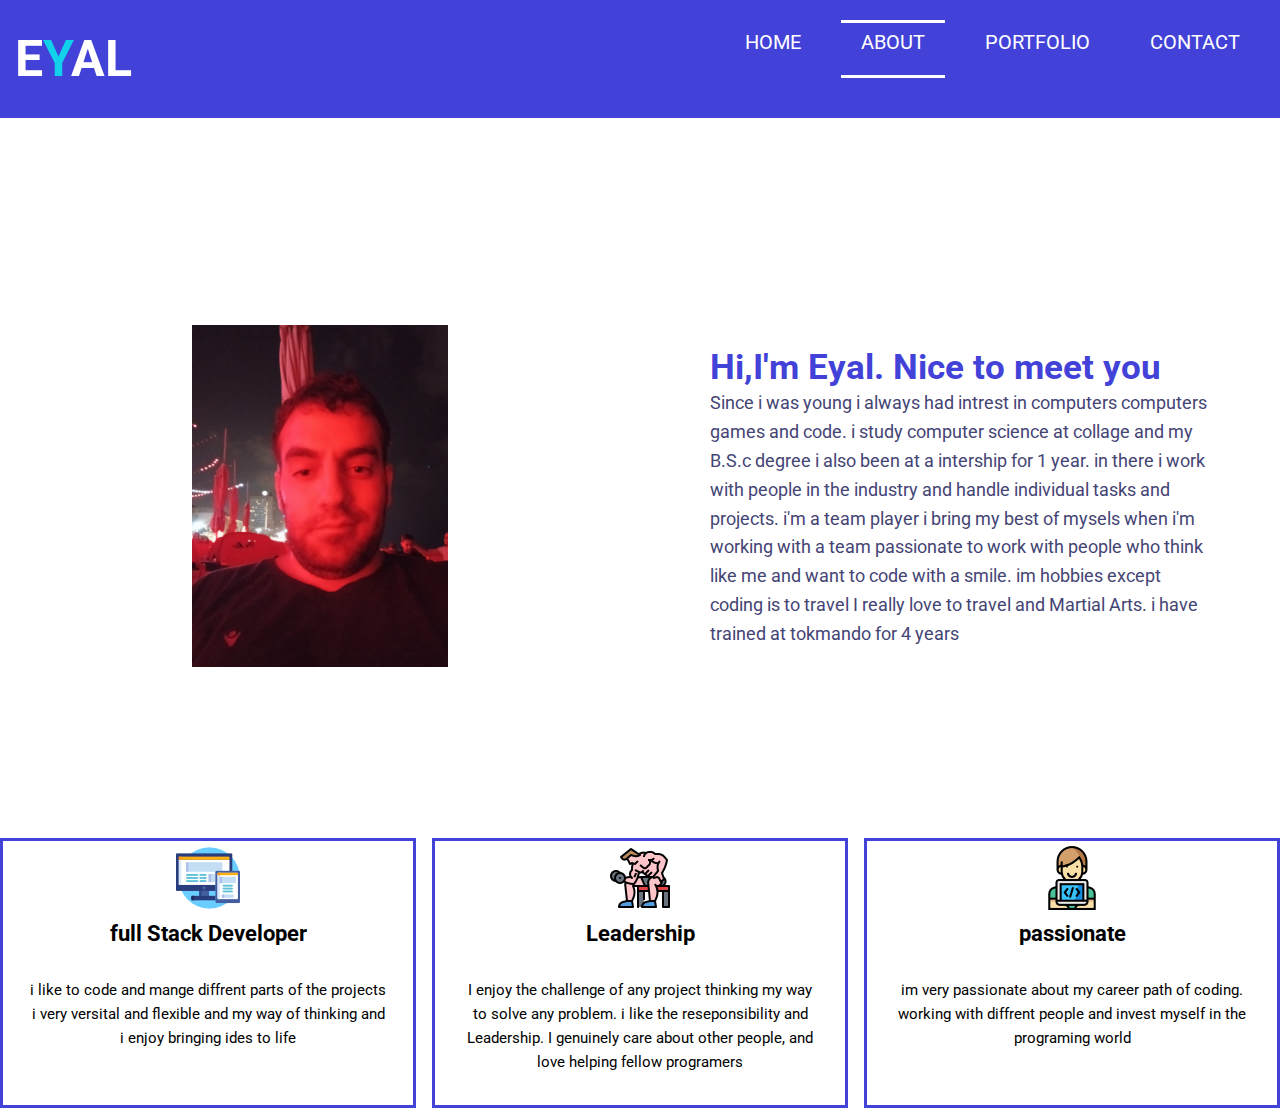
<file: about.html>
<!DOCTYPE html>
    <html lang="en">
    <head>
        <meta charset="UTF-8">
        <meta name="viewport" content="width=device-width, initial-scale=1.0">
        <title>Document</title>
        <link rel="stylesheet" href="./css/style.css">
        <link rel="stylesheet" href="./css/utility.css">
    </head>
    <body>
        <header>
            <nav class="navbar bg-primary">
              <div class="title">
                  <h1>E<span class="title-span">Y</span>AL</h1>
              </div>
              <ul class="navbar-list">
                <li><a href="./index.html" >HOME</a></li>
                <li><a href="./about.html"class="active">ABOUT</a></li>
                <li><a href="./protfolio.html">PORTFOLIO</a></li>
                <li><a href="./contact.html">CONTACT</a></li>
              </ul>
            </nav>
          </header>
        <section id="about">
            <div class="content">
             
                
                    <div class="grid2" >
                        <div class="main-picture">
                            <img src="./images/profile.jpeg" alt="">
                        </div>
                        <div class="about-right-content">
                            <h2 class="primary-color">
                                Hi,I'm Eyal. Nice to meet you
                            </h2>
                            <p class="secondary-color">Since i was young i always had intrest in computers  computers games and code. i study computer science at collage
                                and my  B.S.c degree  i also been at a intership for 1 year. in there i  work with people in the industry and
                                handle individual tasks and projects. i'm a team player  i bring my best of mysels when i'm working with a team
                                passionate to work with people who think like me and want to code with a smile. im hobbies except coding is to travel
                                I really love to travel and Martial Arts. i have trained at tokmando for 4 years  
                            </p>
                        </div>
                    </div>
              
                
            </div>
            <!-- content -->
        </section>
        <div class="lower-contact">
                <div class="grid">
                    <div class="box-1 box">
                        <img src="./images/responsive.png"alt="">
                        <h3>full Stack Developer</h3>
                        <p>
                            i like to code and mange diffrent parts of the projects
                            i very versital and flexible and my way of thinking
                            and i enjoy bringing ides to life
                        </p>
                      
                    </div>
                    <div class="box-2 box">
                            <img src="./images/workout.png" alt="">
                        <h3>
                            Leadership
                        </h3>
                        <p>I enjoy the challenge of any project
                           thinking my way to solve any problem.
                           i like the reseponsibility and Leadership.
                           I genuinely care about other people, and love helping fellow 
                           programers
                        </p>
                    </div>
                    <div class="box-3 box">
                        <img src="./images/programmer.png" alt="">
                        <h3>passionate</h3>
                        <p>im very passionate about my career path
                            of coding. working with diffrent people
                            and invest myself in the programing world
                        </p>
                    </div>
                </div>
        </div>
    </body>
    </html>
</body>
</html>
</file>
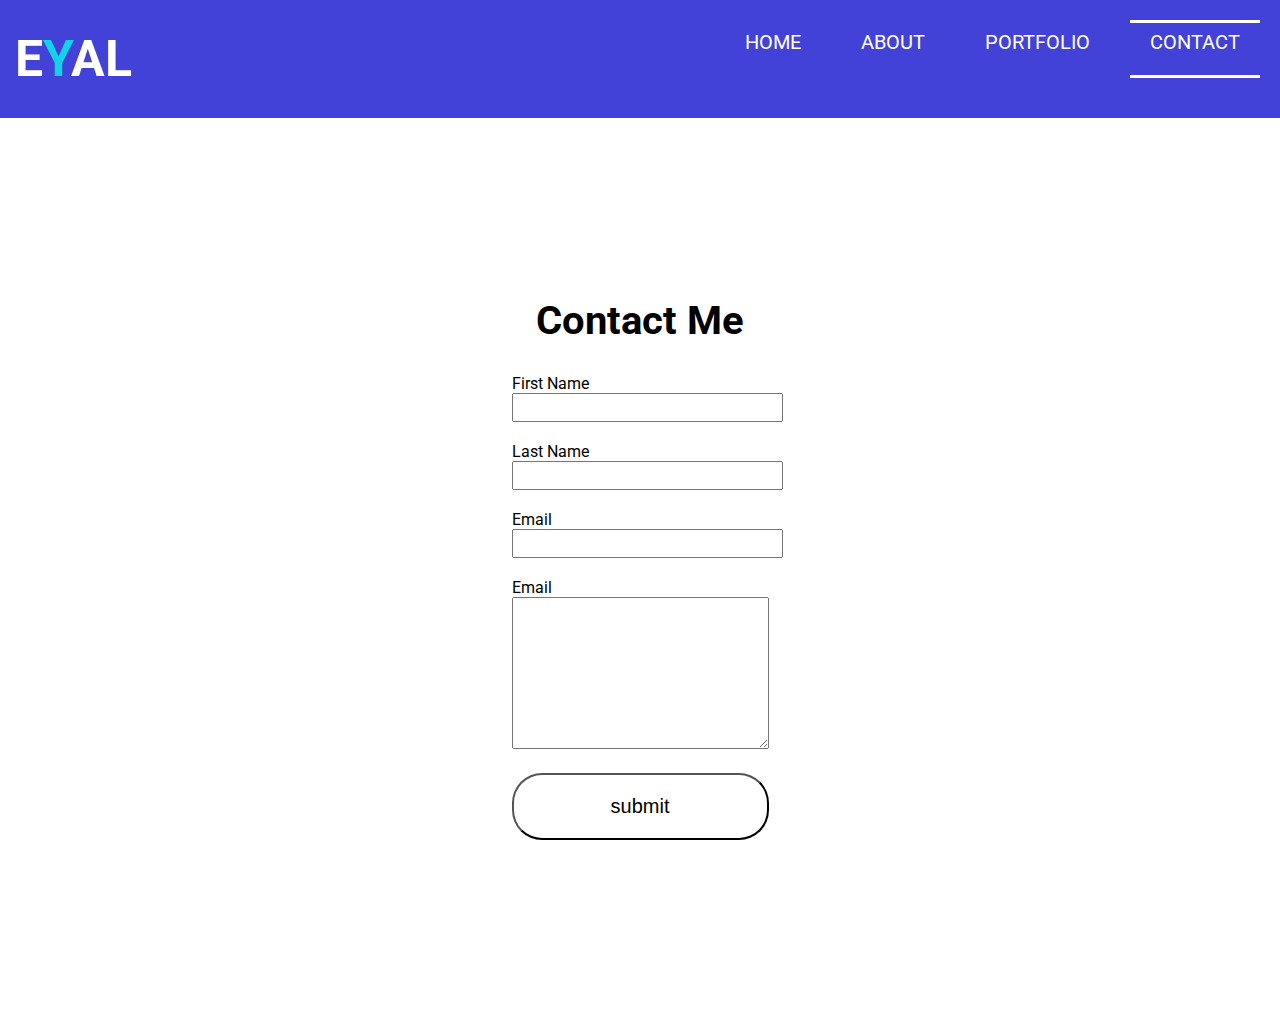
<file: contact.html>
<!DOCTYPE html>
<html lang="en">
    <head>
        <meta charset="UTF-8">
        <meta name="viewport" content="width=device-width, initial-scale=1.0">
        <title>Document</title>
        <link rel="stylesheet" href="./css/style.css">
        <link rel="stylesheet" href="./css/utility.css">
    </head>
    <body>
        <header>
            <nav class="navbar bg-primary">
              <div class="title">
                  <h1>E<span class="title-span">Y</span>AL</h1>
              </div>
              <ul class="navbar-list">
                <li><a href="./index.html" >HOME</a></li>
                <li><a href="./about.html">ABOUT</a></li>
                <li><a href="./protfolio.html">PORTFOLIO</a></li>
                <li><a href="./contact.html" class="active">CONTACT</a></li>
              </ul>
            </nav>
          </header>
        <section id="contact">

            <div id="container">
                <div class="form-wrap">
                  <h1>Contact Me</h1>
                  <form>
                    <div class="form-group">
                      <label for="first-name">First Name</label>
                      <input type="text" name="firstName" id="first-name" />
                    </div>
                    <div class="form-group">
                      <label for="last-name">Last Name</label>
                      <input type="text" name="lastName" id="last-name" />
                    </div>
                    <div class="form-group">
                      <label for="email">Email</label>
                      <input type="email" name="email" id="email" />
                    </div>
                    <div class="form-group">
                        <label for="area">Email</label>
                        <textarea name="area" id="area" cols="30" rows="10"></textarea>
                    </div>
                    <button id="btn-contact" class="btn">
                        submit
                    </button>
                  </form>
                </div>
              
              </div>

        </section>
    </body>
    </html>
</body>
</html>
</file>
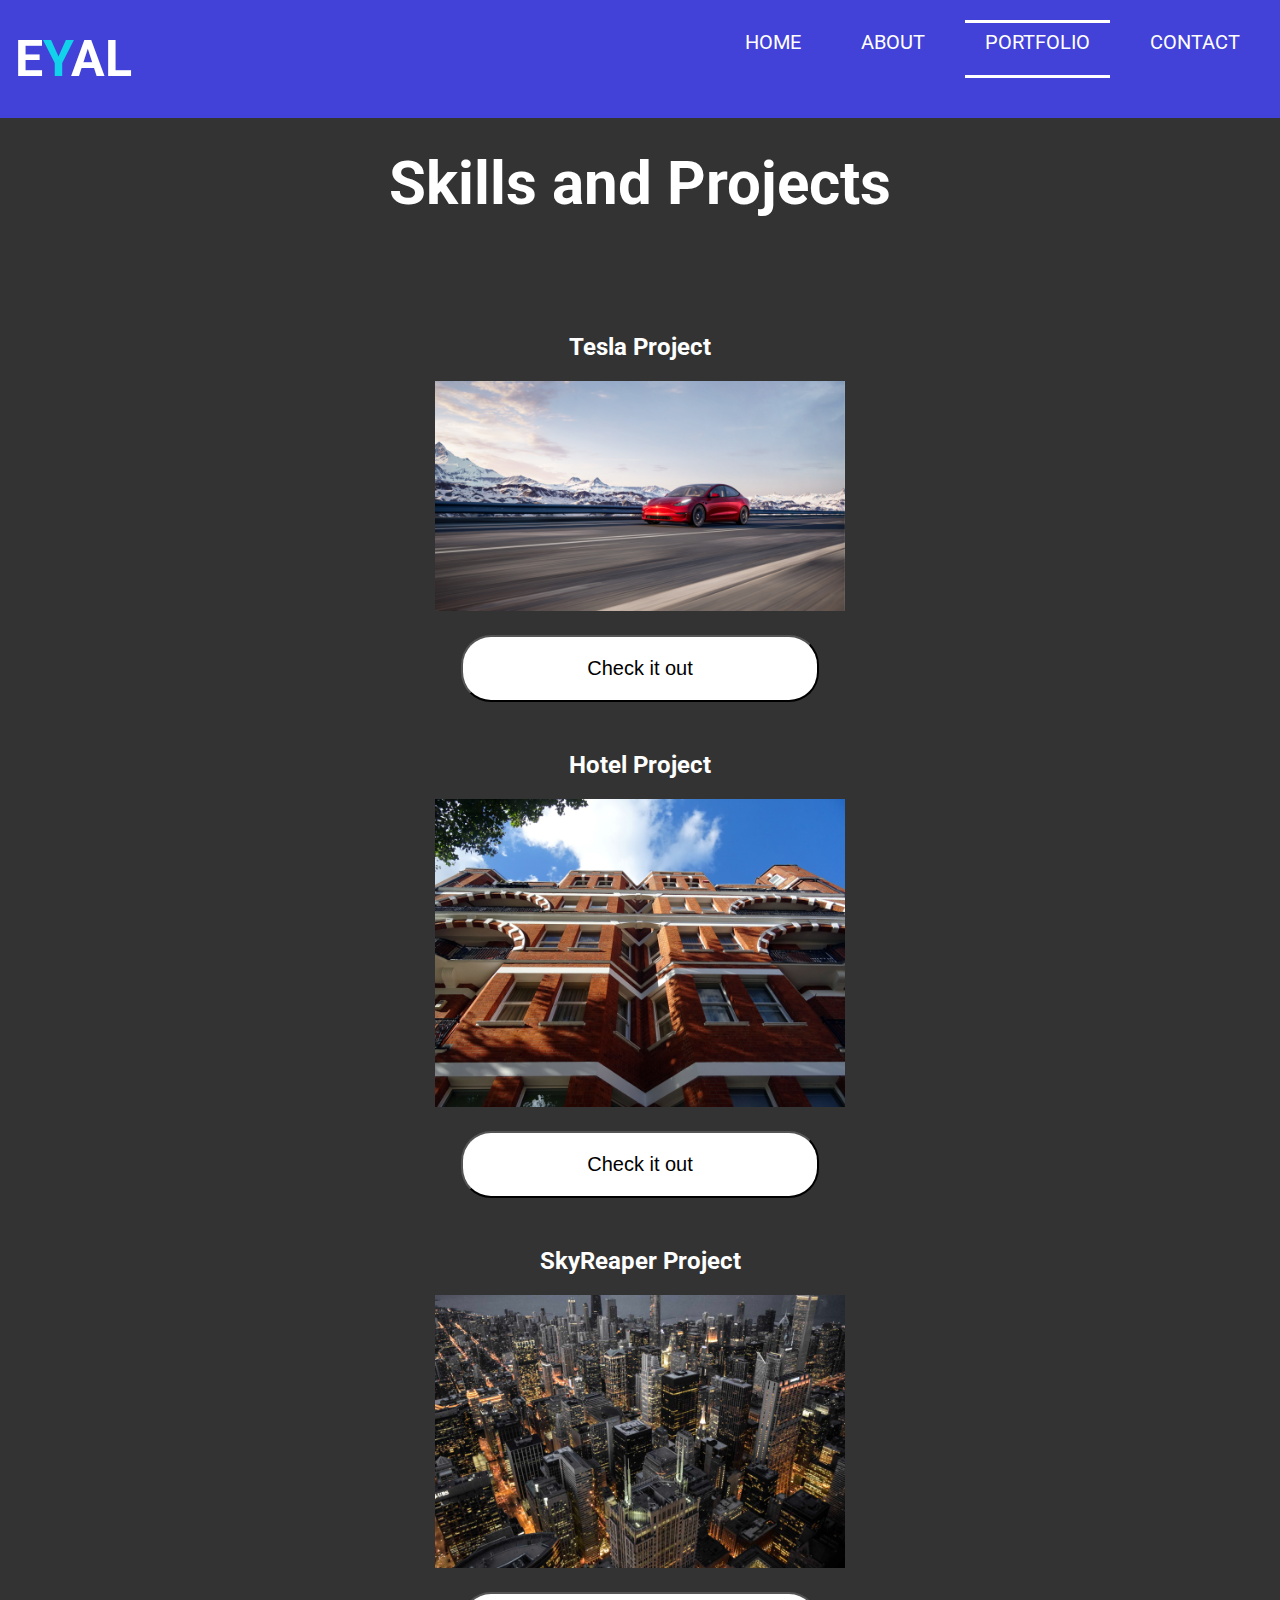
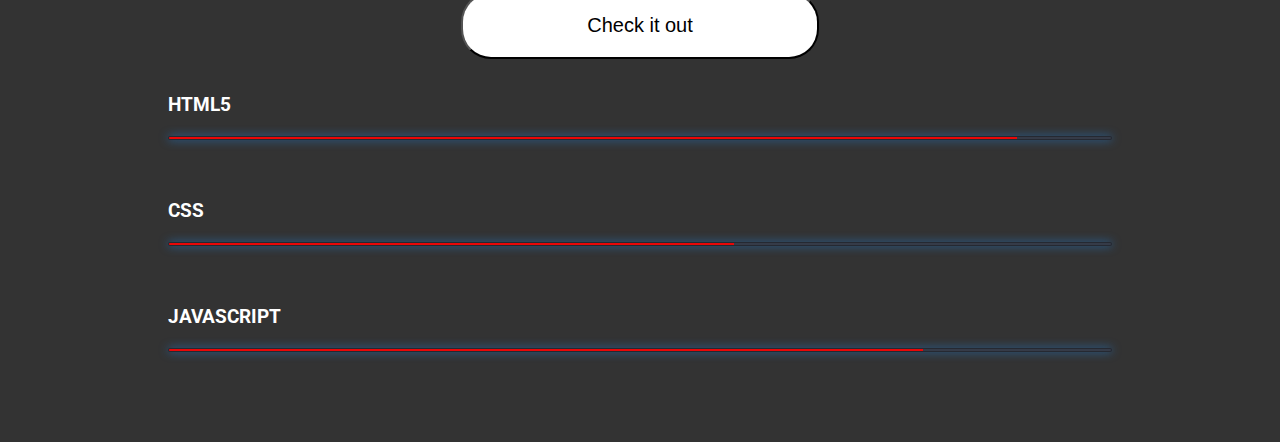
<file: protfolio.html>
<!DOCTYPE html>
<html lang="en">
<head>
    <meta charset="UTF-8">
    <meta name="viewport" content="width=device-width, initial-scale=1.0">
    <title>Document</title>
    <link rel="stylesheet" href="./css/style.css">
    <link rel="stylesheet" href="./css/utility.css">
</head>
<body class="protfolio-body">
    <header>
        <nav class="navbar bg-primary">
          <div class="title">
              <h1>E<span class="title-span">Y</span>AL</h1>
          </div>
          <ul class="navbar-list">
            <li><a href="./index.html" >HOME</a></li>
            <li><a href="./about.html">ABOUT</a></li>
            <li><a href="./protfolio.html" class="active">PORTFOLIO</a></li>
            <li><a href="./contact.html">CONTACT</a></li>
          </ul>
        </nav>
      </header>
      <!-- style="background:url('https://www.wallsauce.com/pdi/70038/1000/0/0/amazing-science-customised-versions-available-wallpaper.jpg') no-repeat center center/cover; ; -->
      <section id="protfolio">
            <div class="Protfolio-title">
                <h1>Skills and Projects</h1>
            </div>
            <div class="container">
                <div class="protfolio-left-content">
                        <div  class="box protfolio-box">
                                <h2>Tesla Project</h2>
                                <img src="./images/tesla.jpg" alt="">
                                <button class="btn">Check it out</button>
                        </div>
                        <div class="box protfolio-box"  >
                                <h2>Hotel Project</h2>
                                <img src="./images/Hotel.jpg" alt="">
                                <button class="btn">Check it out</button>
                        </div>
                        <div class="box protfolio-box"  >
                                <h2>SkyReaper Project</h2>
                                <img src="./images/showcase.jpg" alt="">
                                <button class="btn">Check it out</button>
                        </div>     
                </div>

                <div class="skills flex-list">
                    <li>
                        <h3>HTML5 <span class="bar"><span class="html"></span></span> </h3>
                    </li>
                    <li>
                        <h3>CSS  <span class="bar"><span class="css"></span> </span></h3>
                    </li>
                    <li>
                        <h3>JAVASCRIPT <span class="bar"><span class="javascript"></span></span></h3>
                    </li>
                </div>
            </div>
      </section>

</body>
</html>
</file>
<file: css/style.css>
@import url('https://fonts.googleapis.com/css2?family=Roboto&display=swap');


*{
    padding: 0;
    margin: 0;
    list-style: none;
}


body{
    box-sizing: border-box;
    font-family: 'Roboto', sans-serif;
    
}

.body-index{
    background: url('https://i.pinimg.com/originals/17/cd/41/17cd4124e87c4b30a5fecf2605d86b6b.png') no-repeat center center/cover;
    position: relative;
}

.body-index::after{
    content: '';
    position: absolute;
    top: 0;
    left: 0;
    right: 0;
    bottom: 0;
    background: rgba(0, 0, 0, 0.8);
    z-index: -1;
}


.title{
    margin-left: 15px;
    font-size: 25px;
    color: white;
}

.title-span{
    color: rgb(17, 209, 235);
}

.navbar{
    display: flex;
    justify-content: space-between;
    width: 100vw;
    
    padding: 30px 0px;
    
}




.navbar-list{
    display: block;
    right: 0;
    display: flex;
}

.navbar-list li{
    position: relative;
    list-style: none;
    z-index: 1;
    margin-right: 20px;
}
.navbar-list li::before{
    content: '';
    position: absolute;
    top: -10px;
    left: 0;
    bottom: 0;
    right: 0;
    height: 3px;
    background-color: white;
    transform: scaleX(0);
    z-index: -1;
    transition: 200ms ease-in;
    transform-origin: left;
}

.navbar-list li::after{
    content: '';
    position: absolute;
   
    left: 0;
    bottom: 10px;
    right: 0;
    height: 3px;
    background-color: white;
    transform: scaleX(0);
    z-index: -1;
    transition: 200ms ease-in;
    transform-origin: right;
}

.navbar-list li:hover::before{
    transform: scaleX(1);
}
.navbar-list li:hover::after{
    transform: scaleX(1);
}


.navbar-list li a{
    padding: 20px;
    text-decoration: none;
    font-size: 20px;
    color: white;
   
}

#main-page{
    text-align: center;
    height: 100vh;
    display: flex;
    align-items: center;
    justify-content: center;
   
}


.swiper-container {
    margin-top: 30px;
    width: 200px;
    height: 200px;

  }

  .swiper-slide {
    background-position: center;
    background-size: cover;
    width: 200px;
    height: 200px;
  }

  .active::before{
    content: '';
    position: absolute;
    top: -10px;
    left: 0;
    bottom: 0;
    right: 0;
    height: 3px;
    background-color: white;
    transform: scaleX(1);
    z-index: -1;
    transition: 200ms ease-in;
    transform-origin: left;
}

.active::after{
    content: '';
    position: absolute;
    /* top: 0; */
    left: 0;
    bottom: 10px;
    right: 0;
    height: 3px;
    background-color: white;
    transform: scaleX(1);
    z-index: -1;
    transition: 200ms ease-in;
    transform-origin: right;
}


/* Media First Page */

@media(max-width:600px){

   
    .navbar-list li a{
      
        margin-right: 0px;
    }
    


    .active::after{
        content: '';
        position: absolute;
        left: 0;
        bottom: -10px;
        right: 0;
        height: 3px;
        background-color: white;
        transform: scaleX(1);
        z-index: -1;
        transition: 200ms ease-in;
        transform-origin: right;
    }
    
    .navbar{
      
        align-items: center;
        justify-content: center;
        height: 24vh;
        width: 100%;
        flex-direction: column;
        position:initial
    }

 
    .navbar li a{
      
        font-size: 15px;
    }

    .navbar-list li::after{
        content: '';
        position: absolute;
        left: 0;
        bottom: -10px;
        right: 0;
        height: 3px;
     
    }

    .title{
        text-align: center;
        width: 100%;
        padding: 30px;
     
    }

 

    .grid2 img{
       max-width:50px;
    
    }
}


/* About Page */
  #about{
    display: flex;
    height: 80vh;
    align-items: center;
    justify-content: center;
  }

  .content{
      margin-top: 40px;
     
  }

 
      
         
  


  .content h2{
      font-size: 45px;
      line-height: 1.2;
      margin-bottom: 10px;
  }

  .content p{
      font-size: 18px;
      line-height: 1.6;
  }

  .lower-contact{
      height: 30vh;
  }


  .box{
      text-align: center;
    
      background-size: cover;
     
      border: 3px solid rgb(66, 66, 216);
   
      transition: 0.4s ease-in;
      padding: 5px 0px
  }
  .box h3{
     font-size: 22px;
     padding: 7px 0;
  }
  .box p{
     font-size: 15px;
     line-height: 1.6;
     margin: 25px;
  }

  .box:hover{
    background-color: rgb(66, 66, 216);
    color: white;
    transform: translateY(-30px);
    box-shadow: -20px 30px 20px rgba(0, 0, 0, 0.3);

  }

    


  .grid{
      display: grid;
      grid-gap: 1rem;
      height: 100%;
      grid-template-columns: repeat(3,1fr);
  }

.flex{
    display: flex;
    height: 100vh;
    justify-content: center;
    align-items: center;
}

.grid2{
    display: grid;
    grid-template-columns: repeat(2,1fr);
}
.grid2 img{
    margin: auto;
    max-width: 40%;
    max-height: 70%;
    transition: 0.6s ease-in-out;
}
.grid2 img:hover{
    border: 5px solid rgb(66, 66, 216);
    transform: scale(1.3);
}


.about-right-content{
    padding: 70px;
}


/* Media Page */

@media(max-width:600px){

    

    .grid2{
        grid-template-columns: repeat(1,1fr);
        width: 100vw;
    }

    .box{
        text-align: center;
      
        background-size: cover;
     
        transition: 0.4s ease-in;
    }
    .box h3{
       font-size: 22px;
       padding: 7px 0;
    }
    .box p{
       font-size: 14px;
       line-height: 1.6;
       margin: 15px;
    }

    .grid{
        margin-top: 80vh;
        grid-gap: 1.5rem;
        grid-template-columns: repeat(1,1fr);
    }
     .content{
        margin-top: 540px;
       
    }
  

}

/* PROTFOLIO */

#protfolio .flex div{
  
    width: 50%;
}

.grid2 h2{
    font-size: 35px;
    margin: auto;
}

.protfolio-left-content{
    display: flex;
    flex: 1;
    flex-direction: column;
}

.protfolio-left-content img{
    max-width: 40%;
    
}


.container{

margin: auto;
grid-template-columns: repeat(2,1fr);
width: 80vw;
padding: 40px;
}


.flex-list{
    display: flex;
    flex-direction: column;
    justify-content: space-around;
    padding: 10px 40px;
}


.flex-list li{
    margin:20px 0
}



.protfolio-left-content  .protfolio-box{
    border: 0px;
}


.protfolio-box{
    margin-top: 39px;
}

.protfolio-box img{
    padding: 20px 0px;
}

.Protfolio-title{
    text-align: center;
    margin: 30px 0;
    font-size: 30px;
}


#contact{
    height: 100vh;
    display: flex;
    justify-content:space-between;
  
}








.main-picture{
    text-align: center;
    margin: auto;
}

a {
    text-decoration: none;
    
   
  }

  #container {
    max-width: 400px;
    margin: auto;
    padding: 30px;
 
  }

  .form-wrap {

   
    padding: 20px;
    background-color: white;
  }

  .form-wrap h1{
      font-size: 40px;
  }


  .form-wrap h1,
  .form-wrap p {
   
    margin-bottom: 30px;
    text-align: center;
  }

  .form-wrap .form-group {
  
      margin-bottom: 20px;
  }

  .form-wrap .form-group label {
   
    display: block;
  }

  .form-wrap .form-group input {
    
    padding: 5px;
    width: 100%;
  }


  .form-wrap .bottom-text {
   
    font-size: 14px;
  }

  footer {
   
   margin-top: 10px;
   text-align: center;
   color: white;
  }

  footer a {
    color: #49c1a2;
  }

  .protfolio-body{
    position: relative;
     background:url('https://www.wallsauce.com/pdi/70038/1000/0/0/amazing-science-customised-versions-available-wallpaper.jpg') no-repeat center center/cover; 
     color: white;
     z-index: 1;
  }

.protfolio-body::after{
    content: '';
   position: absolute;
   top: 0;
   left: 0;
   right: 0;
   bottom: 0;
   background: rgba(0, 0, 0, 0.8);
   z-index: -1;
}

#btn-contact{
    width: 100%;
}
</file>
<file: css/utility.css>
.primary-color{
    color: rgb(66, 66, 216);
}

.bg-primary{
    background-color: rgb(66, 66, 216);
}

.bg-black{
    background-color: black;
}


.secondary-color{
   color: rgb(68, 68, 117);
}

.white-color{
    color: white;
    
}
.black-color{
    color: black;
    background-color: white;
}


.links-size{
    font-size: 20px;
}

.big{
    font-size: 100px;
    padding-bottom: 30px;
}

.medium{
    font-size: 50px;
}



.btn{
    font-size: 20px;
    cursor: pointer;
    margin: auto;
    border-radius: 30px;
    display: block;
    padding: 20px;
    background-color: white;
    color: black;
   width: 35%;
}
.btn:hover{
    background-color: black;
    color: white;
}
.btn:active{
   transform: scale(0.98);
}




.bar{
    margin: 20px 0;
    background: #353b48;
    display: block;
    height: 2px;
    border: 1px solid rgba(0,0,0,0.3);
    border-radius: 3px;
    overflow:hidden;
    box-shadow: 0 0 10px #2187e7b3;
}

.bar span{
    height: 2px;
    float: left;
    background: #e90707;
}

.html{
    width: 90%;
    animation: html 9s;
}
.css{
    width: 60%;
    animation: css 9s;
}
.javascript{
    width: 80%;
    animation: javascript 9s;
}


@keyframes html{
    from{
        width: 0;
    }
    to{
        width: 90%;
    }
}
@keyframes css{
    from{
        width: 0;
    }
    to{
        width: 60%;
    }
}
@keyframes javascript{
    from{
        width: 0;
    }
    to{
        width: 80%;
    }
}

.form{
    border: 3px solid blue;
    height: 70%;
    margin: auto;
}



.msg textarea{
    height: 212px;
}

::-webkit-input-placeholder{
    color: #c5ecfd;
}
</file>
